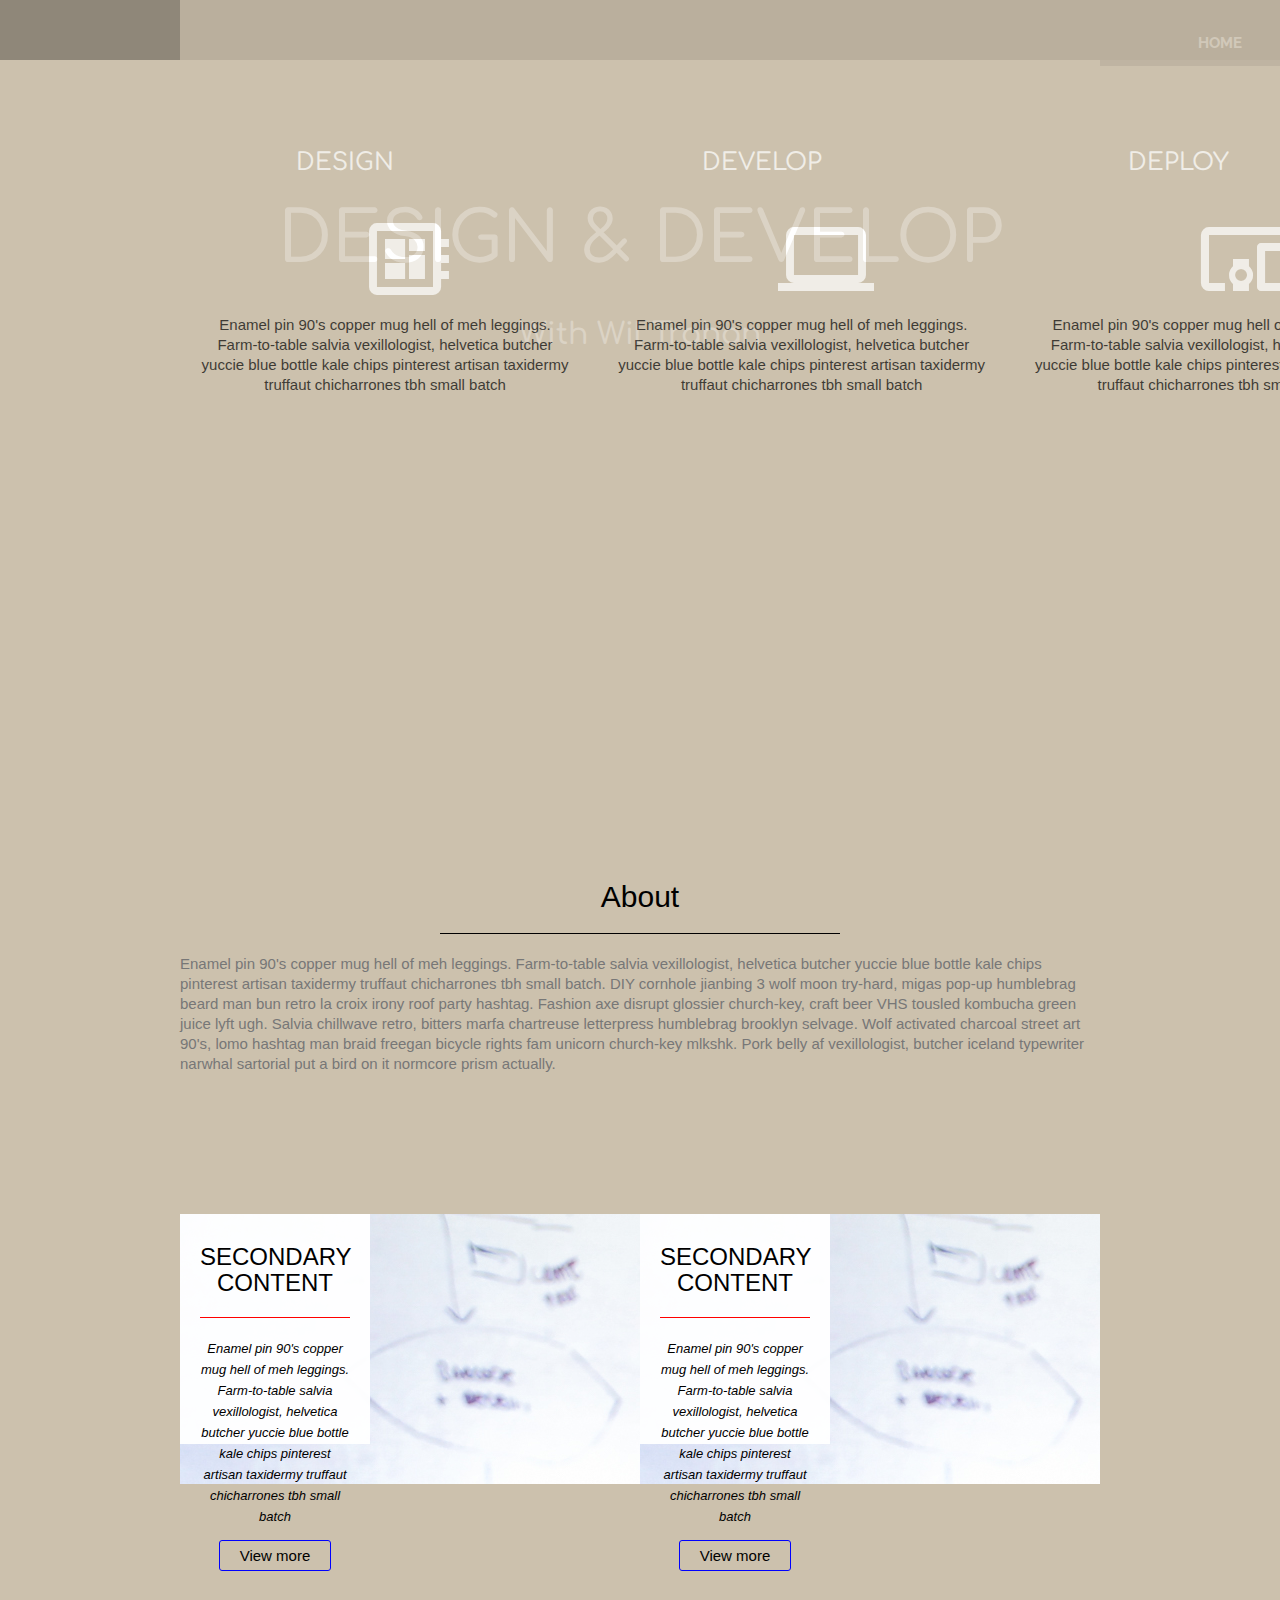
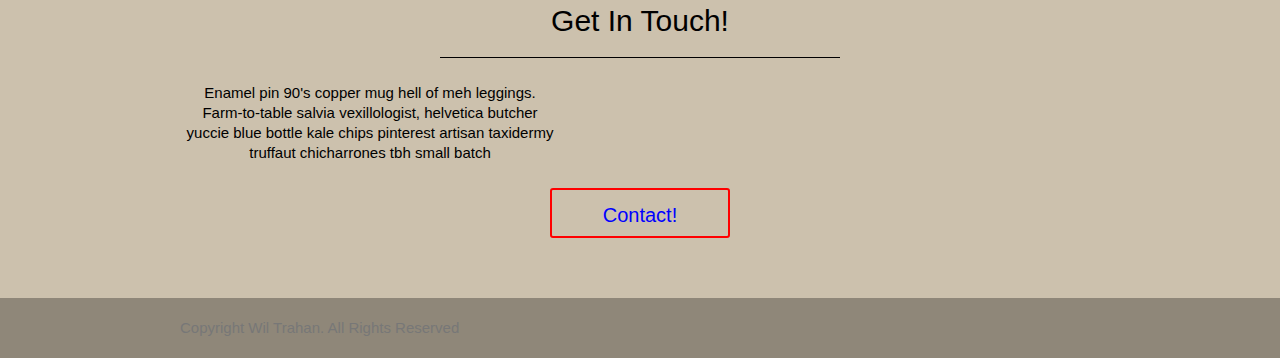
<file: index.html>
<!DOCTYPE html>
<html>
<head>
  <meta charset="utf-8">
  <meta http-equiv="X-UA-Compatible" content="IE=edge">
  <title>New Port</title>
    <link rel="stylesheet" href="css/reset.css">
    <link rel="stylesheet" href="https://cdnjs.cloudflare.com/ajax/libs/animate.css/3.5.2/animate.min.css">
    <link rel="stylesheet" type="text/css" href="https://cdnjs.cloudflare.com/ajax/libs/twitter-bootstrap/3.3.7/css/bootstrap.min.css">
    <link rel="stylesheet" href="https://maxcdn.bootstrapcdn.com/font-awesome/4.6.3/css/font-awesome.min.css">
    <link href="https://fonts.googleapis.com/icon?family=Material+Icons"
      rel="stylesheet">
    <link rel="stylesheet" href="css/styles.css">
    <script type="text/javascript" src="js/jquery-3.1.1.min.js"></script>
    <script type="text/javascript" src="html5lightbox/html5lightbox.js"></script>
    <link rel="stylesheet" href="styles.css">
    <!--CSS END-->
</head>


<body>

    <header>
        <div class="wrapper">
            <nav>
              <ul class="nav_ul">
                  <li class="nav_li"><a href="#myPage">Home</a></li>
                  <li class="nav_li"><a href="#about">About</a></li>
                  <li class="nav_li"><a href="#portfolio">Portfolio</a></li>
                  <li class="nav_li"><a href="#contact">Contact</a></li>
              </ul>
            </nav>
        </div>
    </header>

    <div id="main-page-mid">
        <div class="wrapper">
            <h1 id=wilLogo>
              <span class="di animated fadeInLeft">DESIGN</span>
              <span>&</span>
              <span class="dv animated fadeInRight">DEVELOP</span>
            </h1>
            <h3 id="subLogo" class="dsub animated fadeIn">With Wil Trahan</h3>
        </div>
        <!--FEATURE BEGIN -->
    <div id="features">
        <div class="wrapper">
            <ul>
                <li class="feature-1">
                  <h4 class="animated fadeIn feature_head">Design</h4>
                  <i class="material-icons md-48 animated fadeIn" id="left-icon">developer_board</i>
                  <p class="info-text animated fadeIn">Enamel pin 90's copper mug hell of meh leggings. Farm-to-table salvia vexillologist, helvetica butcher yuccie blue bottle kale chips pinterest artisan taxidermy truffaut chicharrones tbh small batch</p>
                </li>

                <li class="feature-2">
                  <h4 class="animated fadeIn feature_head">Develop</h4>
                  <i class="material-icons md-48 animated fadeIn" id="mid-icon">laptop</i>
                  <p class="info-text animated fadeIn">Enamel pin 90's copper mug hell of meh leggings. Farm-to-table salvia vexillologist, helvetica butcher yuccie blue bottle kale chips pinterest artisan taxidermy truffaut chicharrones tbh small batch</p>
                </li>

                <li class="feature-3">
                  <h4 class="animated fadeIn feature_head">Deploy</h4>
                  <i class="material-icons md-48 animated fadeIn" id="right-icon">devices_other</i>
                  <p class="info-text animated fadeIn">Enamel pin 90's copper mug hell of meh leggings. Farm-to-table salvia vexillologist, helvetica butcher yuccie blue bottle kale chips pinterest artisan taxidermy truffaut chicharrones tbh small batch</p>
                </li>

                <div class="clear"></div>
            </ul>
        </div>
    </div>
<!-- FEATURE END -->
    </div>



<!--ABOUT BEGIN-->
    <div id="about-content">
        <div class="wrapper">
            <article>
              <h3>About</h3>
                <p>Enamel pin 90's copper mug hell of meh leggings. Farm-to-table salvia vexillologist, helvetica butcher yuccie blue bottle kale chips pinterest artisan taxidermy truffaut chicharrones tbh small batch. DIY cornhole jianbing 3 wolf moon try-hard, migas pop-up humblebrag beard man bun retro la croix irony roof party hashtag. Fashion axe disrupt glossier church-key, craft beer VHS tousled kombucha green juice lyft ugh. Salvia chillwave retro, bitters marfa chartreuse letterpress humblebrag brooklyn selvage. Wolf activated charcoal street art 90's, lomo hashtag man braid freegan bicycle rights fam unicorn church-key mlkshk. Pork belly af vexillologist, butcher iceland typewriter narwhal sartorial put a bird on it normcore prism actually.</p>
            </article>
        </div>
    </div>
<!--ABOUT END-->


<!-- PORTFOLIO BEGIN -->
    <div id="portfolio-content">
        <div class="wrapper">

          <article style="background-image: url('images/stock1.jpg');">
            <div class="overlay">
              <h4>Secondary Content</h4>
              <p><small>Enamel pin 90's copper mug hell of meh leggings. Farm-to-table salvia vexillologist, helvetica butcher yuccie blue bottle kale chips pinterest artisan taxidermy truffaut chicharrones tbh small batch</small></p>
              <a href="#" class="more-link">View more</a>
            </div>
          </article>

          <article style="background-image: url('images/stock1.jpg');">
            <div class="overlay">
              <h4>Secondary Content</h4>
              <p><small>Enamel pin 90's copper mug hell of meh leggings. Farm-to-table salvia vexillologist, helvetica butcher yuccie blue bottle kale chips pinterest artisan taxidermy truffaut chicharrones tbh small batch</small></p>
              <a href="#" class="more-link">View more</a>
            </div>
          </article><div class="clear"></div>
        </div>
    </div>
<!-- PORTFOLIO END -->

<!-- CONTACT BEGIN -->
    <div id="cta">
      <div class="wrapper">
        <h3>Get In Touch!</h3>
        <p class="info-text">Enamel pin 90's copper mug hell of meh leggings. Farm-to-table salvia vexillologist, helvetica butcher yuccie blue bottle kale chips pinterest artisan taxidermy truffaut chicharrones tbh small batch</p>
        <a href="#" class="button-2">Contact!</a>
      </div>
    </div>
<!--CONTACT END -->


    <footer>
      <div class="wrapper">
          <div id="footer-info">
            <p>Copyright Wil Trahan.  All Rights Reserved</p>
          </div>
     </footer>

</body>
</html>
</file>
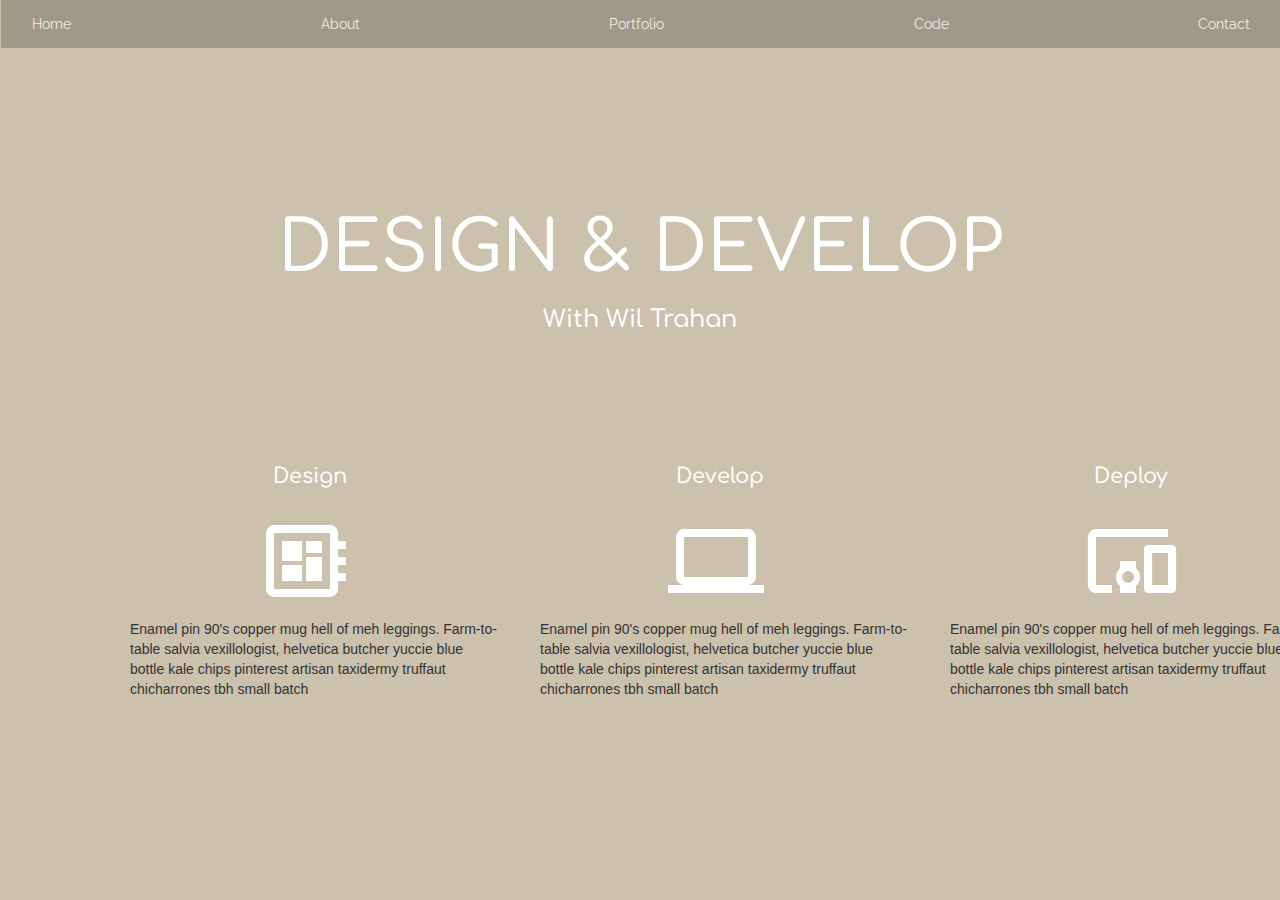
<file: xtra.html>
<!DOCTYPE html>
<html>
<head>
  <meta charset="utf-8">
  <meta http-equiv="X-UA-Compatible" content="IE=edge">
  <title>New Port</title>
    <link rel="stylesheet" href="https://cdnjs.cloudflare.com/ajax/libs/animate.css/3.5.2/animate.min.css">
    <link rel="stylesheet" href="https://cdnjs.cloudflare.com/ajax/libs/twitter-bootstrap/3.3.7/css/bootstrap.min.css">
    <link rel="stylesheet" href="https://maxcdn.bootstrapcdn.com/font-awesome/4.6.3/css/font-awesome.min.css">
    <link href="https://fonts.googleapis.com/icon?family=Material+Icons"
      rel="stylesheet">
    <link rel="stylesheet" href="styles.css">



    <script type="text/javascript" src="js/jquery-3.1.1.min.js"></script>
    <script type="text/javascript" src="html5lightbox/html5lightbox.js"></script>
  <link rel="stylesheet" href="styles.css">
</head>


<body>
    <div id="myPage">
      <nav class="navbar">
        <!-- <div class="container-fluid"> -->
          <ul class="topnav">
            <li><a href="#myPage">Home</a></li>
            <li><a href="#about">About</a></li>
            <li><a href="#portfolio">Portfolio</a></li>
            <li><a href="#">Code</a></li>
            <li><a href="#contact">Contact</a></li>
          </ul>
        <!-- </div> -->
      </nav>

      <div id="topHead">
        <h1 id=wilLogo>
          <span class="di animated fadeInLeft">DESIGN</span>
          <span>&</span>
          <span class="dv animated fadeInRight">DEVELOP</span>
        </h1>
          <h3 id="subLogo" class="dsub animated fadeIn">With Wil Trahan</h3>

      </div>

      </div>

  <div id="pagewrap">
      <section id="left">
        <span><h2 class="pic-heading animated fadeIn">Design</h2></span>
          <i class="material-icons md-48 animated fadeIn" id="left-icon">developer_board</i>
          <p class="info-text">Enamel pin 90's copper mug hell of meh leggings. Farm-to-table salvia vexillologist, helvetica butcher yuccie blue bottle kale chips pinterest artisan taxidermy truffaut chicharrones tbh small batch</p>
      </section>

      <section id="middle">
        <h2 class="pic-heading animated fadeIn">Develop</h2>
          <i class="material-icons md-48 animated fadeIn" id="mid-icon">laptop</i>
          <p class="info-text">Enamel pin 90's copper mug hell of meh leggings. Farm-to-table salvia vexillologist, helvetica butcher yuccie blue bottle kale chips pinterest artisan taxidermy truffaut chicharrones tbh small batch</p>
      </section>

    <section id="right">
      <h2 class="pic-heading animated fadeIn">Deploy</h2>
        <i class="material-icons md-48 animated fadeIn" id="right-icon">devices_other</i>
        <p class="info-text">Enamel pin 90's copper mug hell of meh leggings. Farm-to-table salvia vexillologist, helvetica butcher yuccie blue bottle kale chips pinterest artisan taxidermy truffaut chicharrones tbh small batch</p>
    </section>
  </div>

</body>
</html>
</file>
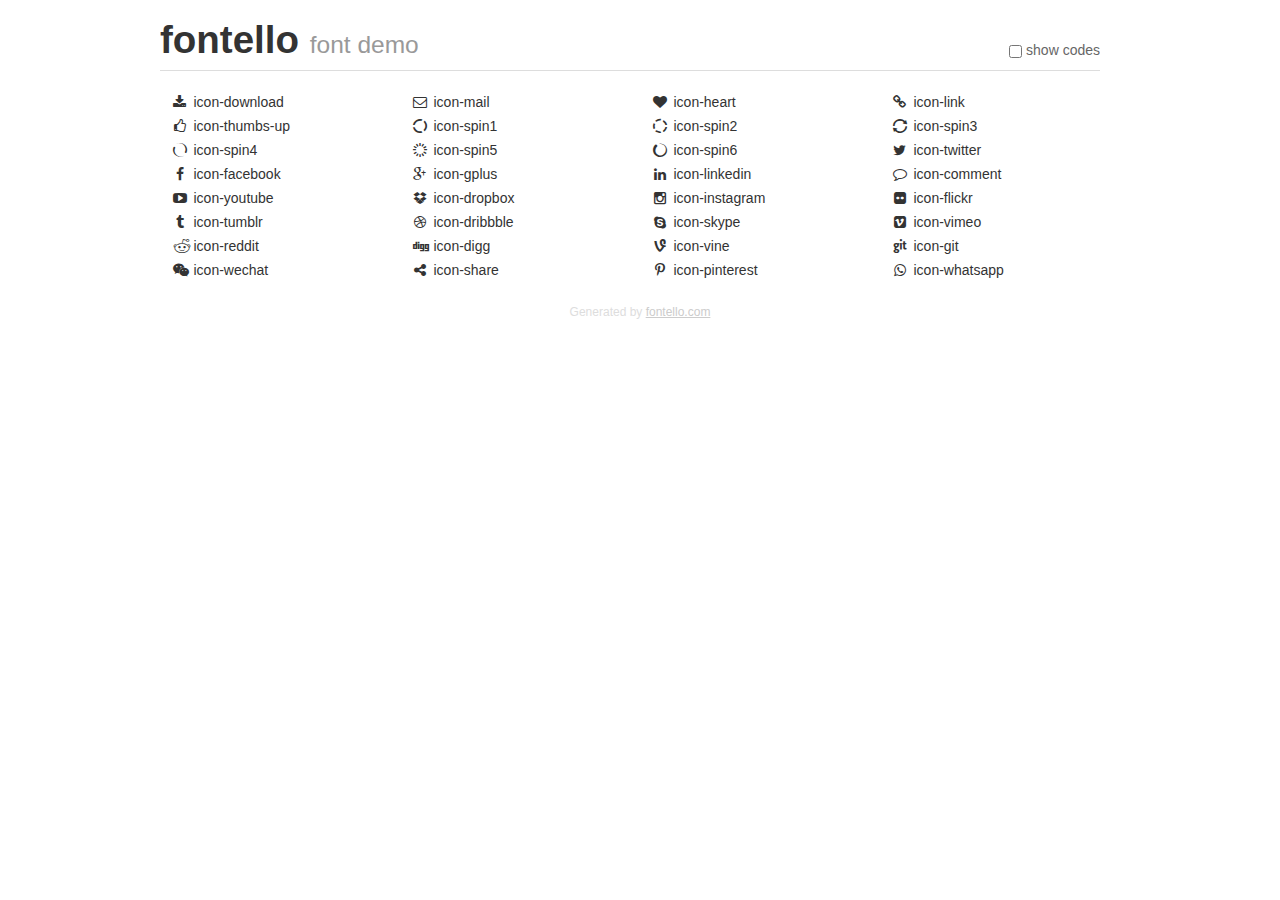
<file: html5lightbox/icons/demo.html>
<!DOCTYPE html>
<html>
  <head><!--[if lt IE 9]><script language="javascript" type="text/javascript" src="//html5shim.googlecode.com/svn/trunk/html5.js"></script><![endif]-->
    <meta charset="UTF-8"><style>/*
 * Bootstrap v2.2.1
 *
 * Copyright 2012 Twitter, Inc
 * Licensed under the Apache License v2.0
 * http://www.apache.org/licenses/LICENSE-2.0
 *
 * Designed and built with all the love in the world @twitter by @mdo and @fat.
 */
.clearfix {
  *zoom: 1;
}
.clearfix:before,
.clearfix:after {
  display: table;
  content: "";
  line-height: 0;
}
.clearfix:after {
  clear: both;
}
html {
  font-size: 100%;
  -webkit-text-size-adjust: 100%;
  -ms-text-size-adjust: 100%;
}
a:focus {
  outline: thin dotted #333;
  outline: 5px auto -webkit-focus-ring-color;
  outline-offset: -2px;
}
a:hover,
a:active {
  outline: 0;
}
button,
input,
select,
textarea {
  margin: 0;
  font-size: 100%;
  vertical-align: middle;
}
button,
input {
  *overflow: visible;
  line-height: normal;
}
button::-moz-focus-inner,
input::-moz-focus-inner {
  padding: 0;
  border: 0;
}
body {
  margin: 0;
  font-family: "Helvetica Neue", Helvetica, Arial, sans-serif;
  font-size: 14px;
  line-height: 20px;
  color: #333;
  background-color: #fff;
}
a {
  color: #08c;
  text-decoration: none;
}
a:hover {
  color: #005580;
  text-decoration: underline;
}
.row {
  margin-left: -20px;
  *zoom: 1;
}
.row:before,
.row:after {
  display: table;
  content: "";
  line-height: 0;
}
.row:after {
  clear: both;
}
[class*="span"] {
  float: left;
  min-height: 1px;
  margin-left: 20px;
}
.container,
.navbar-static-top .container,
.navbar-fixed-top .container,
.navbar-fixed-bottom .container {
  width: 940px;
}
.span12 {
  width: 940px;
}
.span11 {
  width: 860px;
}
.span10 {
  width: 780px;
}
.span9 {
  width: 700px;
}
.span8 {
  width: 620px;
}
.span7 {
  width: 540px;
}
.span6 {
  width: 460px;
}
.span5 {
  width: 380px;
}
.span4 {
  width: 300px;
}
.span3 {
  width: 220px;
}
.span2 {
  width: 140px;
}
.span1 {
  width: 60px;
}
[class*="span"].pull-right,
.row-fluid [class*="span"].pull-right {
  float: right;
}
.container {
  margin-right: auto;
  margin-left: auto;
  *zoom: 1;
}
.container:before,
.container:after {
  display: table;
  content: "";
  line-height: 0;
}
.container:after {
  clear: both;
}
p {
  margin: 0 0 10px;
}
.lead {
  margin-bottom: 20px;
  font-size: 21px;
  font-weight: 200;
  line-height: 30px;
}
small {
  font-size: 85%;
}
h1 {
  margin: 10px 0;
  font-family: inherit;
  font-weight: bold;
  line-height: 20px;
  color: inherit;
  text-rendering: optimizelegibility;
}
h1 small {
  font-weight: normal;
  line-height: 1;
  color: #999;
}
h1 {
  line-height: 40px;
}
h1 {
  font-size: 38.5px;
}
h1 small {
  font-size: 24.5px;
}
body {
  margin-top: 90px;
}
.header {
  position: fixed;
  top: 0;
  left: 50%;
  margin-left: -480px;
  background-color: #fff;
  border-bottom: 1px solid #ddd;
  padding-top: 10px;
  z-index: 10;
}
.footer {
  color: #ddd;
  font-size: 12px;
  text-align: center;
  margin-top: 20px;
}
.footer a {
  color: #ccc;
  text-decoration: underline;
}
.the-icons {
  font-size: 14px;
  line-height: 24px;
}
.switch {
  position: absolute;
  right: 0;
  bottom: 10px;
  color: #666;
}
.switch input {
  margin-right: 0.3em;
}
.codesOn .i-name {
  display: none;
}
.codesOn .i-code {
  display: inline;
}
.i-code {
  display: none;
}
@font-face {
      font-family: 'fontello';
      src: url('./font/fontello.eot?11430976');
      src: url('./font/fontello.eot?11430976#iefix') format('embedded-opentype'),
           url('./font/fontello.woff?11430976') format('woff'),
           url('./font/fontello.ttf?11430976') format('truetype'),
           url('./font/fontello.svg?11430976#fontello') format('svg');
      font-weight: normal;
      font-style: normal;
    }
     
     
    .demo-icon
    {
      font-family: "fontello";
      font-style: normal;
      font-weight: normal;
      speak: none;
     
      display: inline-block;
      text-decoration: inherit;
      width: 1em;
      margin-right: .2em;
      text-align: center;
      /* opacity: .8; */
     
      /* For safety - reset parent styles, that can break glyph codes*/
      font-variant: normal;
      text-transform: none;
     
      /* fix buttons height, for twitter bootstrap */
      line-height: 1em;
     
      /* Animation center compensation - margins should be symmetric */
      /* remove if not needed */
      margin-left: .2em;
     
      /* You can be more comfortable with increased icons size */
      /* font-size: 120%; */
     
      /* Font smoothing. That was taken from TWBS */
      -webkit-font-smoothing: antialiased;
      -moz-osx-font-smoothing: grayscale;
     
      /* Uncomment for 3D effect */
      /* text-shadow: 1px 1px 1px rgba(127, 127, 127, 0.3); */
    }
     </style>
    <link rel="stylesheet" href="css/animation.css"><!--[if IE 7]><link rel="stylesheet" href="css/fontello-ie7.css"><![endif]-->
    <script>
      function toggleCodes(on) {
        var obj = document.getElementById('icons');
      
        if (on) {
          obj.className += ' codesOn';
        } else {
          obj.className = obj.className.replace(' codesOn', '');
        }
      }
      
    </script>
  </head>
  <body>
    <div class="container header">
      <h1>
        fontello
         <small>font demo</small>
      </h1>
      <label class="switch">
        <input type="checkbox" onclick="toggleCodes(this.checked)">show codes
      </label>
    </div>
    <div id="icons" class="container">
      <div class="row">
        <div title="Code: 0xe800" class="the-icons span3"><i class="demo-icon icon-download">&#xe800;</i> <span class="i-name">icon-download</span><span class="i-code">0xe800</span></div>
        <div title="Code: 0xe801" class="the-icons span3"><i class="demo-icon icon-mail">&#xe801;</i> <span class="i-name">icon-mail</span><span class="i-code">0xe801</span></div>
        <div title="Code: 0xe802" class="the-icons span3"><i class="demo-icon icon-heart">&#xe802;</i> <span class="i-name">icon-heart</span><span class="i-code">0xe802</span></div>
        <div title="Code: 0xe803" class="the-icons span3"><i class="demo-icon icon-link">&#xe803;</i> <span class="i-name">icon-link</span><span class="i-code">0xe803</span></div>
      </div>
      <div class="row">
        <div title="Code: 0xe804" class="the-icons span3"><i class="demo-icon icon-thumbs-up">&#xe804;</i> <span class="i-name">icon-thumbs-up</span><span class="i-code">0xe804</span></div>
        <div title="Code: 0xe830" class="the-icons span3"><i class="demo-icon icon-spin1 animate-spin">&#xe830;</i> <span class="i-name">icon-spin1</span><span class="i-code">0xe830</span></div>
        <div title="Code: 0xe831" class="the-icons span3"><i class="demo-icon icon-spin2 animate-spin">&#xe831;</i> <span class="i-name">icon-spin2</span><span class="i-code">0xe831</span></div>
        <div title="Code: 0xe832" class="the-icons span3"><i class="demo-icon icon-spin3 animate-spin">&#xe832;</i> <span class="i-name">icon-spin3</span><span class="i-code">0xe832</span></div>
      </div>
      <div class="row">
        <div title="Code: 0xe834" class="the-icons span3"><i class="demo-icon icon-spin4 animate-spin">&#xe834;</i> <span class="i-name">icon-spin4</span><span class="i-code">0xe834</span></div>
        <div title="Code: 0xe838" class="the-icons span3"><i class="demo-icon icon-spin5 animate-spin">&#xe838;</i> <span class="i-name">icon-spin5</span><span class="i-code">0xe838</span></div>
        <div title="Code: 0xe839" class="the-icons span3"><i class="demo-icon icon-spin6 animate-spin">&#xe839;</i> <span class="i-name">icon-spin6</span><span class="i-code">0xe839</span></div>
        <div title="Code: 0xf099" class="the-icons span3"><i class="demo-icon icon-twitter">&#xf099;</i> <span class="i-name">icon-twitter</span><span class="i-code">0xf099</span></div>
      </div>
      <div class="row">
        <div title="Code: 0xf09a" class="the-icons span3"><i class="demo-icon icon-facebook">&#xf09a;</i> <span class="i-name">icon-facebook</span><span class="i-code">0xf09a</span></div>
        <div title="Code: 0xf0d5" class="the-icons span3"><i class="demo-icon icon-gplus">&#xf0d5;</i> <span class="i-name">icon-gplus</span><span class="i-code">0xf0d5</span></div>
        <div title="Code: 0xf0e1" class="the-icons span3"><i class="demo-icon icon-linkedin">&#xf0e1;</i> <span class="i-name">icon-linkedin</span><span class="i-code">0xf0e1</span></div>
        <div title="Code: 0xf0e5" class="the-icons span3"><i class="demo-icon icon-comment">&#xf0e5;</i> <span class="i-name">icon-comment</span><span class="i-code">0xf0e5</span></div>
      </div>
      <div class="row">
        <div title="Code: 0xf16a" class="the-icons span3"><i class="demo-icon icon-youtube">&#xf16a;</i> <span class="i-name">icon-youtube</span><span class="i-code">0xf16a</span></div>
        <div title="Code: 0xf16b" class="the-icons span3"><i class="demo-icon icon-dropbox">&#xf16b;</i> <span class="i-name">icon-dropbox</span><span class="i-code">0xf16b</span></div>
        <div title="Code: 0xf16d" class="the-icons span3"><i class="demo-icon icon-instagram">&#xf16d;</i> <span class="i-name">icon-instagram</span><span class="i-code">0xf16d</span></div>
        <div title="Code: 0xf16e" class="the-icons span3"><i class="demo-icon icon-flickr">&#xf16e;</i> <span class="i-name">icon-flickr</span><span class="i-code">0xf16e</span></div>
      </div>
      <div class="row">
        <div title="Code: 0xf173" class="the-icons span3"><i class="demo-icon icon-tumblr">&#xf173;</i> <span class="i-name">icon-tumblr</span><span class="i-code">0xf173</span></div>
        <div title="Code: 0xf17d" class="the-icons span3"><i class="demo-icon icon-dribbble">&#xf17d;</i> <span class="i-name">icon-dribbble</span><span class="i-code">0xf17d</span></div>
        <div title="Code: 0xf17e" class="the-icons span3"><i class="demo-icon icon-skype">&#xf17e;</i> <span class="i-name">icon-skype</span><span class="i-code">0xf17e</span></div>
        <div title="Code: 0xf194" class="the-icons span3"><i class="demo-icon icon-vimeo">&#xf194;</i> <span class="i-name">icon-vimeo</span><span class="i-code">0xf194</span></div>
      </div>
      <div class="row">
        <div title="Code: 0xf1a1" class="the-icons span3"><i class="demo-icon icon-reddit">&#xf1a1;</i> <span class="i-name">icon-reddit</span><span class="i-code">0xf1a1</span></div>
        <div title="Code: 0xf1a6" class="the-icons span3"><i class="demo-icon icon-digg">&#xf1a6;</i> <span class="i-name">icon-digg</span><span class="i-code">0xf1a6</span></div>
        <div title="Code: 0xf1ca" class="the-icons span3"><i class="demo-icon icon-vine">&#xf1ca;</i> <span class="i-name">icon-vine</span><span class="i-code">0xf1ca</span></div>
        <div title="Code: 0xf1d3" class="the-icons span3"><i class="demo-icon icon-git">&#xf1d3;</i> <span class="i-name">icon-git</span><span class="i-code">0xf1d3</span></div>
      </div>
      <div class="row">
        <div title="Code: 0xf1d7" class="the-icons span3"><i class="demo-icon icon-wechat">&#xf1d7;</i> <span class="i-name">icon-wechat</span><span class="i-code">0xf1d7</span></div>
        <div title="Code: 0xf1e0" class="the-icons span3"><i class="demo-icon icon-share">&#xf1e0;</i> <span class="i-name">icon-share</span><span class="i-code">0xf1e0</span></div>
        <div title="Code: 0xf231" class="the-icons span3"><i class="demo-icon icon-pinterest">&#xf231;</i> <span class="i-name">icon-pinterest</span><span class="i-code">0xf231</span></div>
        <div title="Code: 0xf232" class="the-icons span3"><i class="demo-icon icon-whatsapp">&#xf232;</i> <span class="i-name">icon-whatsapp</span><span class="i-code">0xf232</span></div>
      </div>
    </div>
    <div class="container footer">Generated by <a href="http://fontello.com">fontello.com</a></div>
  </body>
</html>
</file>
<file: css/styles.css>
@import url('https://fonts.googleapis.com/css?family=Alegreya+SC|Raleway:500');
@import url('https://fonts.googleapis.com/css?family=Comfortaa:300');
@import url('https://fonts.googleapis.com/css?family=Poppins:500');

body {
  background-color: #fff;
  color: #777;
  font: normal 15px "Helvetica Neue", Arial, Helvetica, Geneva, sans-serif;
}

p {
  line-height: 20px;
  margin-bottom: 20px;
}

h1 {
  font-family: 'Comfortaa', cursive;
  font-size: 70px;
  color: #FFFFFF;
  margin-bottom: 20px;
  text-align: center;
}

h2 {
  font-weight: 300;
  color: black;
  font-size: 45px;
  margin-bottom: 20px;
  text-align: center;
}

h3 {
  font-size: 30px;
  color: black;
  /*font-weight: bold;
  text-transform: uppercase;*/
  text-align: center;
  margin-bottom: 20px;
}

h4 {
  font-size: 24px;
  color: black;
  /*font-weight: bold;*/
  text-transform: uppercase;
  margin-bottom: 20px;
}

h5 {
  font-size: 15px;
  color: black;
  font-weight: bold;
  text-transform: uppercase;
}

a {
  text-decoration: none;
  color: black;
}

a:hover {
  color: red;
}

strong {
  font-weight: bold;
}

small {
  font-size: 13px;
  color: black;
  font-style: italic;
}

.clear {
  clear: both;
}

.wrapper {
  margin: 0 auto;
  padding: 0 10px;
  width: 940px;
}

header {
  height: 60px;
  background-color: #8F8779;
}

header nav {
  float: right;
}
.nav_ul {
  display: flex;
  flex-direction: row;
  width: 940px;
}

.nav_li  {
  padding-top: 20px;
  margin: auto;
}

header nav ul li a {
  color: black;
  text-transform: uppercase;
  font-weight: bold;
  font-family: 'Raleway', sans-serif;
  color: #FFFFFF;
}

a:hover:not(.active) {
    background-color: #CCC1AD;
    text-decoration: none;
    transition-duration: 0.5s;
    color: #fff;
}

#main-page-mid {
  height: 760px;
  padding-top: 1px;
  background-color: #CCC1AD;

}

#main-page-mid h1 {
  margin: 140px 0 40px 0;
}

.di  {
  animation-delay:0.4s;
  -moz-animation-delay:0.4s;
  -webkit-animation-delay:0.4s;
}
.dv  {
  animation-delay:0.8s;
  -moz-animation-delay:0.8s;
  -webkit-animation-delay:0.8s;
}

.dsub {
  color: #fff;
  animation-delay:2.0s;
  -moz-animation-delay:2.0s;
  -webkit-animation-delay:2.0s;
}

#main-page-mid h3 {
  /*margin: 180px 0 40px 0;*/
  font-family: 'Comfortaa', cursive;
}



#features ul {
  /*margin: 80px 0;*/
  background-color: #CCC1AD;
}

#features ul li {
  width: 300px;
  padding-top: 140px;
  float: left;
  /*margin-right: 10px;*/
  text-align: center;
}

.feature_head {
  color: #fff;
  font-family: 'Comfortaa', cursive;
  animation-delay:1.4s;
  -moz-animation-delay:1.4s;
  -webkit-animation-delay:1.4s;

}
.material-icons.md-48 {
  font-size: 96px;
  color: #fff;
  animation-delay:1.4s;
  -moz-animation-delay:1.4s;
  -webkit-animation-delay:1.4s;
}

.info-text {
  animation-delay:1.4s;
  -moz-animation-delay:1.4s;
  -webkit-animation-delay:1.4s;
  color: black;
}
#about-content {
  background-color: #CCC1AD;
  padding: 60px 0;
}

#about-content h3 {
  display: block;
  margin: 0 auto 20px auto;
  width: 400px;
  border-bottom: 1px solid black;
  padding: 0 0 20px 0;
}

#portfolio-content {
  padding: 60px 0;
  text-align: center;
}

#portfolio-content article {
  width: 460px;
  height: 270px;
  float: left;
  background-color: #f5f5f5;
}

#portfolio-content article:second-child {
  margin-right: 10px;
}

#portfolio-content article .overlay {
  background: rgba(255, 255, 255, .95);
  height: 230px;
  width: 190px;
  padding: 20px;
}

article h4 {
  border-bottom: 1px solid red;
  padding-bottom: 20px;
}

.more-link {
  border: 1px solid blue;
  color: black;
  padding: 6px 20px;
  border-radius: 3px;
}
.more-link:hover {
  background-color: red;
  color: #fff;
}

#cta {
  padding: 60px 0;
  text-align: center;
}

#cta h3 {
  display: block;
  margin: 0 auto 20px auto;
  width: 400px;
  border-bottom: 1px solid black;
  padding: 0 0 20px 0;
}

.button-2 {
  display: block;
  margin: 0 auto;
  border: 2px solid red;
  color: blue;
  border-radius: 3px;
  width: 180px;
  height: 50px;
  font-size: 20px;
  line-height: 50px;
}

.button-2:hover {
  background-color: #02b8dd;
  color: #fff;
}

footer {
  height: 60px;
  padding-top: 20px;
  background-color: #8F8779;

}
</file>
<file: styles.css>
@import url('https://fonts.googleapis.com/css?family=Alegreya+SC|Raleway:500');
@import url('https://fonts.googleapis.com/css?family=Comfortaa:300');
@import 'https://fonts.googleapis.com/css?family=Poppins:500';


* {
  -webkit-box-sizing: border-box;
     -moz-box-sizing: border-box;
          box-sizing: border-box;
}
html,
  body {
    height: 100%; /*setting this explicitly is important*/
  }
body {

    background-color: #CCC1AD;
    background-size: 100% 100%;
    /*margin: 0 10px 0 10px;*/
}
#myPage {
  height: 420px;

}

/*NAVBAR*/
ul {
    display: flex;
    flex-direction: row;
    flex-wrap: wrap;
    justify-content: space-between;
    position: fixed;
    top: 0;
    width: 100%;
    list-style-type: none;
    margin-right: 40px;
    padding: 0 15px 0 15px;
    overflow: hidden;
    background-color: #8F8779;
    opacity: .7;
}
li a {
    display: block;
    color: #FFFFFF;
    padding: 14px 16px;
    text-decoration: none;
    /*font-weight: bold;*/
    font-family: 'Raleway', sans-serif;

}

a:hover:not(.active) {
    background-color: #CCC1AD;
    text-decoration: none;
    transition-duration: 0.5s;
    color: #fff;
}

.active {
background-color:#4CAF50;
}
@media screen and (max-width: 600px){
    ul.topnav li.right,
    ul.topnav li {float: none;}
}
/*NAVBAR END*/
#topHead {
  height: 100%;
  /*border: 3px solid red;*/
  text-align: center;
  margin-top: 40px;
}
#wilLogo {
  font-family: 'Comfortaa', cursive;
  font-size: 70px;
  color: #FFFFFF;
  margin-top: 160px;
  /*position: fixed;*/
  left: 30%;
  /*top: 50%;*/
  /*border: 1px solid red;*/
}
#subLogo {
  font-family: 'Comfortaa', cursive;
  color: #FFFFFF;
}


.di  {
  animation-delay:0.4s;
  -moz-animation-delay:0.4s;
  -webkit-animation-delay:0.4s;
}
.dv  {
  animation-delay:0.8s;
  -moz-animation-delay:0.8s;
  -webkit-animation-delay:0.8s;
}

.dsub {
  animation-delay:2.0s;
  -moz-animation-delay:2.0s;
  -webkit-animation-delay:2.0s;
}

#pagewrap {
  /*padding: 5px;*/
  width: 1440px;
  margin: 80px auto;

}

#left {
  width: 380px;
  float: left;
  padding: 5px;
  /*width:288px;*/
  /*border: 2px solid;*/
  margin: 0px 15px 0px 120px;

}


#middle {
  width: 380px;  /*Account for margins + border values */
  float: left;
  padding: 5px;
  margin: 0px 15px 0px 15px;
  /*border: 2px solid;*/
  /*width:288px;*/
}

#right {
  width: 380px;
  padding: 5px;
  float: left;
  margin: 0px 120px 0px 15px;
  /*border: 2px solid;*/
  /*width:288px;*/
}
.pic-heading {
  text-align: center;
  color: #fff;
  font-family: 'Comfortaa', cursive;
  font-size: 1.5em;
  margin-top: -40px;
  animation-delay:1.4s;
  -moz-animation-delay:1.4s;
  -webkit-animation-delay:1.4s;
}
.material-icons.md-48 {
  font-size: 96px;
  margin: 15px 5px 0px 125px;
  color: #fff;
  animation-delay:1.4s;
  -moz-animation-delay:1.4s;
  -webkit-animation-delay:1.4s;
}
#left-icon {
  padding-left: 8px;
}
#mid-icon {
  padding-left: 8px;
}
#right-icon {
  /*margin: 15px 20px 0px 145px;*/
  padding-left: 14px;
}

.info-text {
  width: 380px;
  padding: 5px;

}
</file>
<file: html5lightbox/icons/css/fontello-ie7.css>
[class^="mh-icon-"], [class*=" mh-icon-"] {
  font-family: 'fontello';
  font-style: normal;
  font-weight: normal;
 
  /* fix buttons height */
  line-height: 1em;
 
  /* you can be more comfortable with increased icons size */
  /* font-size: 120%; */
}
 
.mh-icon-download { *zoom: expression( this.runtimeStyle['zoom'] = '1', this.innerHTML = '&#xe800;&nbsp;'); }
.mh-icon-mail { *zoom: expression( this.runtimeStyle['zoom'] = '1', this.innerHTML = '&#xe801;&nbsp;'); }
.mh-icon-heart { *zoom: expression( this.runtimeStyle['zoom'] = '1', this.innerHTML = '&#xe802;&nbsp;'); }
.mh-icon-link { *zoom: expression( this.runtimeStyle['zoom'] = '1', this.innerHTML = '&#xe803;&nbsp;'); }
.mh-icon-thumbs-up { *zoom: expression( this.runtimeStyle['zoom'] = '1', this.innerHTML = '&#xe804;&nbsp;'); }
.mh-icon-spin1 { *zoom: expression( this.runtimeStyle['zoom'] = '1', this.innerHTML = '&#xe830;&nbsp;'); }
.mh-icon-spin2 { *zoom: expression( this.runtimeStyle['zoom'] = '1', this.innerHTML = '&#xe831;&nbsp;'); }
.mh-icon-spin3 { *zoom: expression( this.runtimeStyle['zoom'] = '1', this.innerHTML = '&#xe832;&nbsp;'); }
.mh-icon-spin4 { *zoom: expression( this.runtimeStyle['zoom'] = '1', this.innerHTML = '&#xe834;&nbsp;'); }
.mh-icon-spin5 { *zoom: expression( this.runtimeStyle['zoom'] = '1', this.innerHTML = '&#xe838;&nbsp;'); }
.mh-icon-spin6 { *zoom: expression( this.runtimeStyle['zoom'] = '1', this.innerHTML = '&#xe839;&nbsp;'); }
.mh-icon-twitter { *zoom: expression( this.runtimeStyle['zoom'] = '1', this.innerHTML = '&#xf099;&nbsp;'); }
.mh-icon-facebook { *zoom: expression( this.runtimeStyle['zoom'] = '1', this.innerHTML = '&#xf09a;&nbsp;'); }
.mh-icon-gplus { *zoom: expression( this.runtimeStyle['zoom'] = '1', this.innerHTML = '&#xf0d5;&nbsp;'); }
.mh-icon-linkedin { *zoom: expression( this.runtimeStyle['zoom'] = '1', this.innerHTML = '&#xf0e1;&nbsp;'); }
.mh-icon-comment { *zoom: expression( this.runtimeStyle['zoom'] = '1', this.innerHTML = '&#xf0e5;&nbsp;'); }
.mh-icon-youtube { *zoom: expression( this.runtimeStyle['zoom'] = '1', this.innerHTML = '&#xf16a;&nbsp;'); }
.mh-icon-dropbox { *zoom: expression( this.runtimeStyle['zoom'] = '1', this.innerHTML = '&#xf16b;&nbsp;'); }
.mh-icon-instagram { *zoom: expression( this.runtimeStyle['zoom'] = '1', this.innerHTML = '&#xf16d;&nbsp;'); }
.mh-icon-flickr { *zoom: expression( this.runtimeStyle['zoom'] = '1', this.innerHTML = '&#xf16e;&nbsp;'); }
.mh-icon-tumblr { *zoom: expression( this.runtimeStyle['zoom'] = '1', this.innerHTML = '&#xf173;&nbsp;'); }
.mh-icon-dribbble { *zoom: expression( this.runtimeStyle['zoom'] = '1', this.innerHTML = '&#xf17d;&nbsp;'); }
.mh-icon-skype { *zoom: expression( this.runtimeStyle['zoom'] = '1', this.innerHTML = '&#xf17e;&nbsp;'); }
.mh-icon-vimeo { *zoom: expression( this.runtimeStyle['zoom'] = '1', this.innerHTML = '&#xf194;&nbsp;'); }
.mh-icon-reddit { *zoom: expression( this.runtimeStyle['zoom'] = '1', this.innerHTML = '&#xf1a1;&nbsp;'); }
.mh-icon-digg { *zoom: expression( this.runtimeStyle['zoom'] = '1', this.innerHTML = '&#xf1a6;&nbsp;'); }
.mh-icon-vine { *zoom: expression( this.runtimeStyle['zoom'] = '1', this.innerHTML = '&#xf1ca;&nbsp;'); }
.mh-icon-git { *zoom: expression( this.runtimeStyle['zoom'] = '1', this.innerHTML = '&#xf1d3;&nbsp;'); }
.mh-icon-wechat { *zoom: expression( this.runtimeStyle['zoom'] = '1', this.innerHTML = '&#xf1d7;&nbsp;'); }
.mh-icon-share { *zoom: expression( this.runtimeStyle['zoom'] = '1', this.innerHTML = '&#xf1e0;&nbsp;'); }
.mh-icon-pinterest { *zoom: expression( this.runtimeStyle['zoom'] = '1', this.innerHTML = '&#xf231;&nbsp;'); }
.mh-icon-whatsapp { *zoom: expression( this.runtimeStyle['zoom'] = '1', this.innerHTML = '&#xf232;&nbsp;'); }
</file>
<file: html5lightbox/icons/css/animation.css>
/*
   Animation example, for spinners
*/
.animate-spin {
  -moz-animation: spin 2s infinite linear;
  -o-animation: spin 2s infinite linear;
  -webkit-animation: spin 2s infinite linear;
  animation: spin 2s infinite linear;
  display: inline-block;
}
@-moz-keyframes spin {
  0% {
    -moz-transform: rotate(0deg);
    -o-transform: rotate(0deg);
    -webkit-transform: rotate(0deg);
    transform: rotate(0deg);
  }

  100% {
    -moz-transform: rotate(359deg);
    -o-transform: rotate(359deg);
    -webkit-transform: rotate(359deg);
    transform: rotate(359deg);
  }
}
@-webkit-keyframes spin {
  0% {
    -moz-transform: rotate(0deg);
    -o-transform: rotate(0deg);
    -webkit-transform: rotate(0deg);
    transform: rotate(0deg);
  }

  100% {
    -moz-transform: rotate(359deg);
    -o-transform: rotate(359deg);
    -webkit-transform: rotate(359deg);
    transform: rotate(359deg);
  }
}
@-o-keyframes spin {
  0% {
    -moz-transform: rotate(0deg);
    -o-transform: rotate(0deg);
    -webkit-transform: rotate(0deg);
    transform: rotate(0deg);
  }

  100% {
    -moz-transform: rotate(359deg);
    -o-transform: rotate(359deg);
    -webkit-transform: rotate(359deg);
    transform: rotate(359deg);
  }
}
@-ms-keyframes spin {
  0% {
    -moz-transform: rotate(0deg);
    -o-transform: rotate(0deg);
    -webkit-transform: rotate(0deg);
    transform: rotate(0deg);
  }

  100% {
    -moz-transform: rotate(359deg);
    -o-transform: rotate(359deg);
    -webkit-transform: rotate(359deg);
    transform: rotate(359deg);
  }
}
@keyframes spin {
  0% {
    -moz-transform: rotate(0deg);
    -o-transform: rotate(0deg);
    -webkit-transform: rotate(0deg);
    transform: rotate(0deg);
  }

  100% {
    -moz-transform: rotate(359deg);
    -o-transform: rotate(359deg);
    -webkit-transform: rotate(359deg);
    transform: rotate(359deg);
  }
}
</file>
